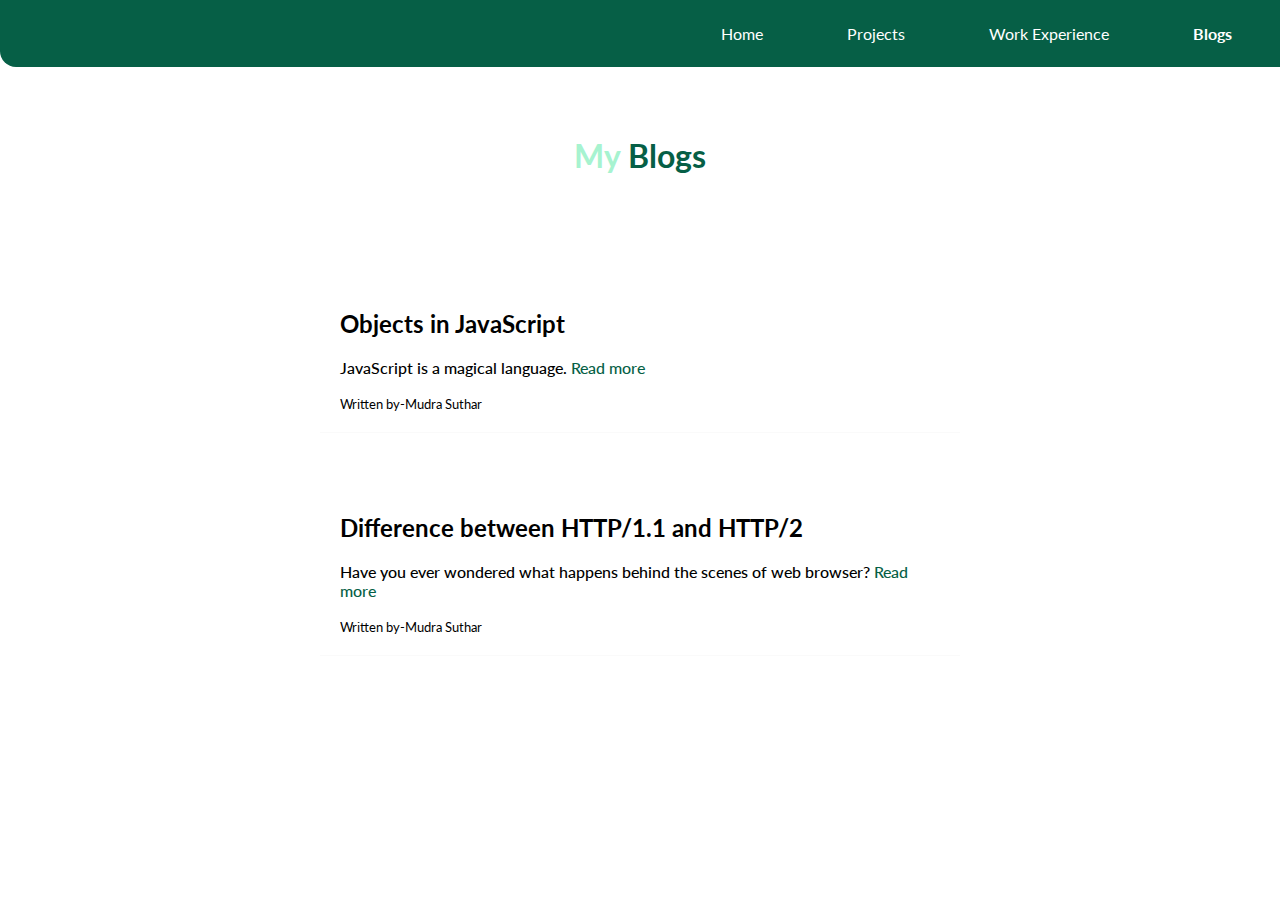
<file: blogs.html>
<!DOCTYPE html>
<html lang="en">

<head>
    <meta charset="UTF-8">
    <meta http-equiv="X-UA-Compatible" content="IE=edge">
    <meta name="viewport" content="width=device-width, initial-scale=1.0">
    <title>Blogs | Mudra Suthar</title>
    <link rel="stylesheet" href="style.css">

</head>

<body>
    <nav class="navigation container">

        <div class="nav-brand"></div>
        <ul class="non-bullet nav-pills">
            <li class="list-item-inline">
                <a class="links " href="\">Home</a>
            </li>

            <li class="list-item-inline">
                <a class="links" href="projects.html">Projects</a>
            </li>
            <li class="list-item-inline">
                <a class="links" href="experience.html">Work Experience</a>
            </li>
            <li class="list-item-inline">
                <a class="links link-active" href="blogs.html">Blogs</a>
            </li>
        </ul>
    </nav>
    <header class="hero">

        <h1 class="hero-heading">My <span style="color:var(--primary-color)">Blogs</span></h1>


    </header>
    <section>
        <div class="blogs-preview">

            <h2>Objects in JavaScript</h2>
            <p> JavaScript is a magical language. <a target="_blank"
                    href="https://medium.com/@mudra.s/objects-in-javascript-60493113ac80">Read more</a></p>
            <small>Written by-Mudra Suthar</small>



        </div>
        <div class="blogs-preview">

            <h2>Difference between HTTP/1.1 and HTTP/2 </h2>
            <p> Have you ever wondered what happens behind the scenes of web browser? <a target="_blank"
                    href="https://medium.com/@mudra.s/difference-between-http-1-1-and-http-2-a6fab4a1a38">Read more</a>
            </p>
            <small>Written by-Mudra Suthar</small>



        </div>

    </section>

</body>

</html>
</file>
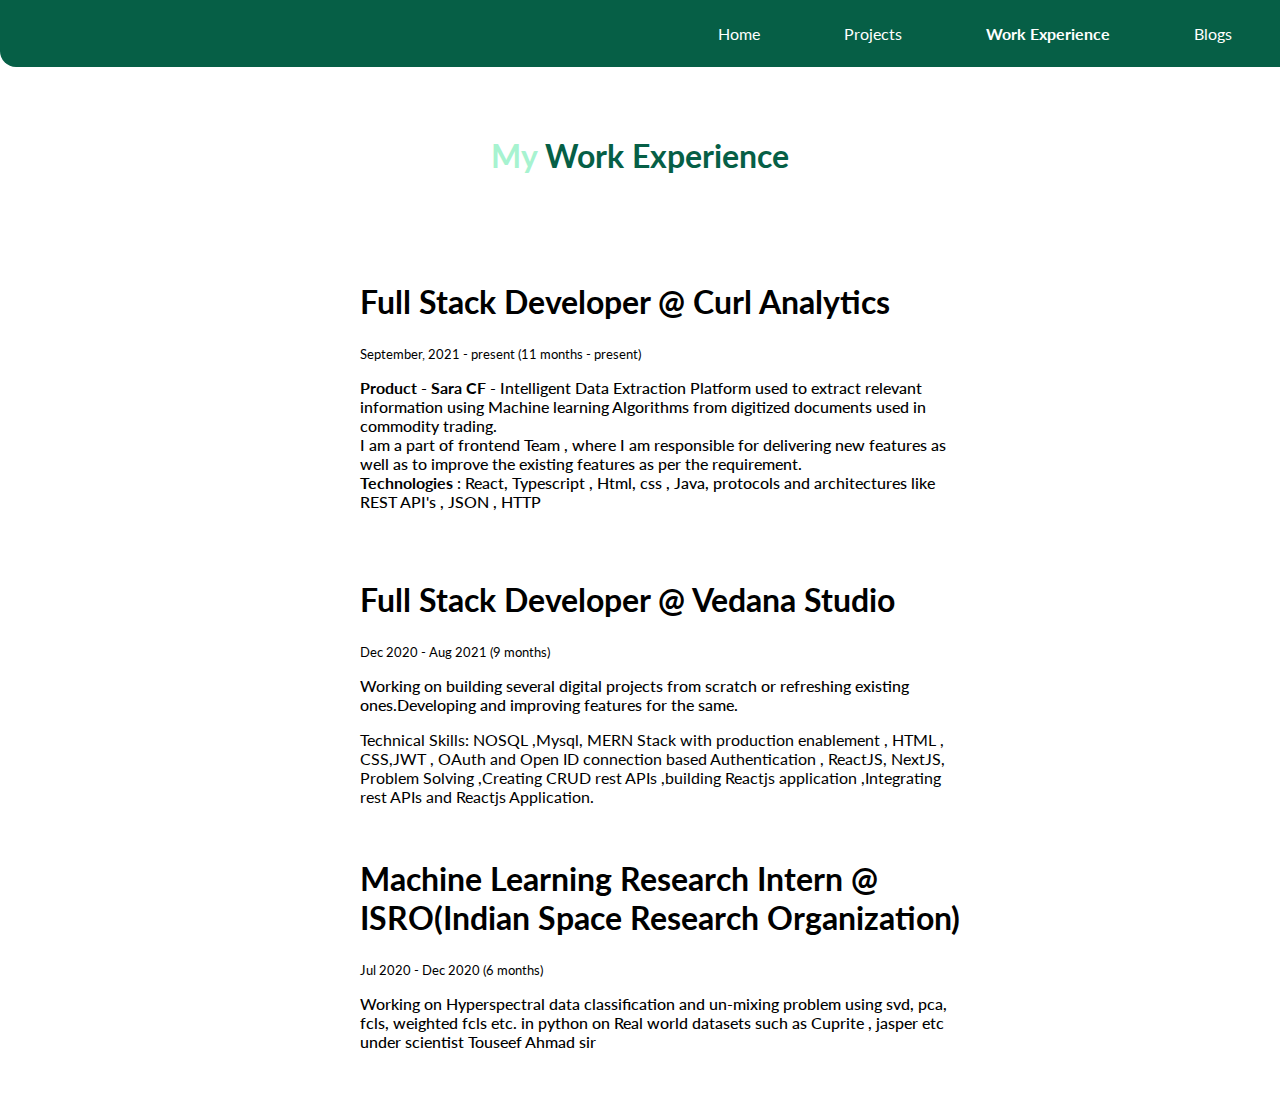
<file: experience.html>
<!DOCTYPE html>
<html lang="en">

<head>
    <meta charset="UTF-8">
    <meta http-equiv="X-UA-Compatible" content="IE=edge">
    <meta name="viewport" content="width=device-width, initial-scale=1.0">
    <title>Work Experience | Mudra Suthar</title>
    <link rel="stylesheet" href="style.css">

</head>

<body>
    <nav class="navigation container">

        <div class="nav-brand"></div>
        <ul class="non-bullet nav-pills">
            <li class="list-item-inline">
                <a class="links " href="\">Home</a>
            </li>

            <li class="list-item-inline">
                <a class="links" href="projects.html">Projects</a>
            </li>
            <li class="list-item-inline">
                <a class="links link-active" href="experience.html">Work Experience</a>
            </li>
            <li class="list-item-inline">
                <a class="links" href="blogs.html">Blogs</a>
            </li>
        </ul>
    </nav>
    <header class="hero">

        <h1 class="hero-heading">My <span style="color:var(--primary-color)">Work Experience</span></h1>


    </header>
    <ul>
        <li>
            <div class="container container-center">
                <h1>Full Stack Developer @ Curl Analytics</h1>
                <small>September, 2021 - present (11 months - present)</small>
                <p><strong>Product - Sara CF</strong> - Intelligent Data Extraction Platform used to extract relevant
                    information using Machine learning Algorithms from digitized documents used in commodity trading.
                    </br>
                    I am a part of frontend Team , where I am responsible for delivering new features as well as to
                    improve the existing features as per the requirement.
                    </br>
                    <strong>Technologies</strong> : React, Typescript , Html, css , Java,
                    protocols and architectures like REST API's , JSON , HTTP
                </p>
            </div>

        </li>
        <li>
            <div class="container container-center">
                <h1>Full Stack Developer @ Vedana Studio</h1>
                <small>Dec 2020 - Aug 2021 (9 months)</small>
                <p>Working on building several digital projects from scratch or refreshing existing ones.Developing and
                    improving features for the same.
                </p>
                Technical Skills:
                NOSQL ,Mysql, MERN Stack with production enablement , HTML , CSS,JWT , OAuth and Open ID
                connection based Authentication , ReactJS, NextJS, Problem Solving ,Creating CRUD rest APIs ,building
                Reactjs application ,Integrating rest APIs and Reactjs Application.
            </div>

        </li>
        <li>
            <div class="container container-center">
                <h1>Machine Learning Research Intern @ ISRO(Indian Space Research Organization)</h1>
                <small>Jul 2020 - Dec 2020 (6 months)</small>
                <p>
                    Working on Hyperspectral data classification and un-mixing problem using svd, pca, fcls,
                    weighted fcls etc. in python on Real world datasets such as Cuprite , jasper etc under scientist
                    Touseef Ahmad sir
                </p>
            </div>

        </li>

    </ul>

</body>

</html>
</file>
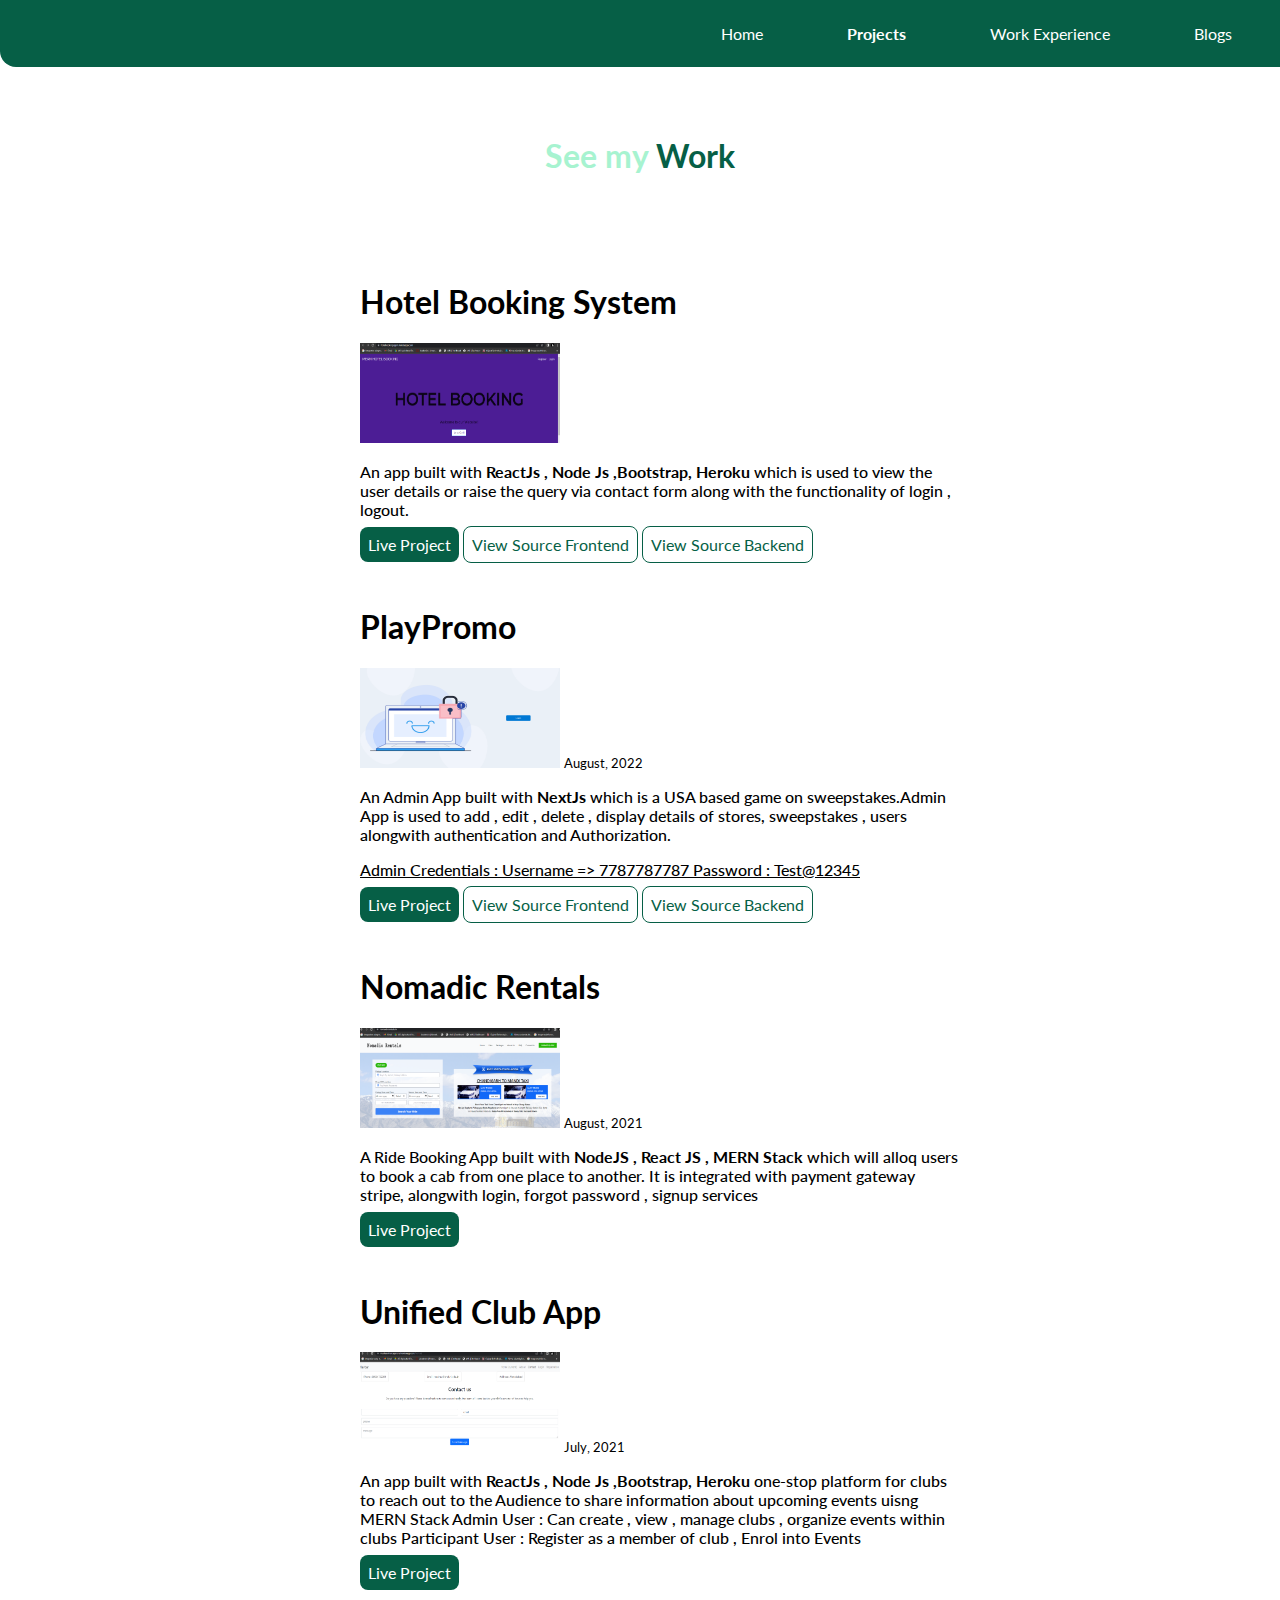
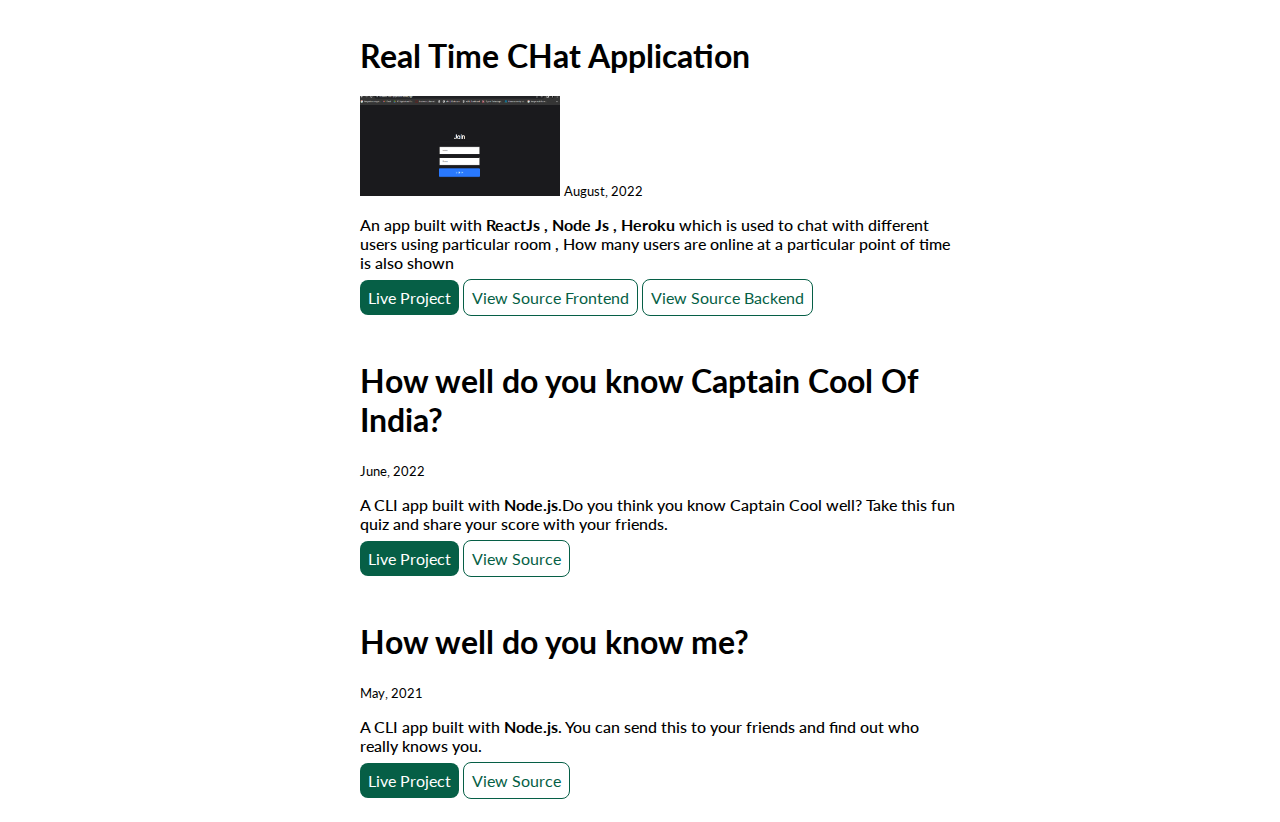
<file: projects.html>
<!DOCTYPE html>
<html lang="en">

<head>
    <meta charset="UTF-8">
    <meta http-equiv="X-UA-Compatible" content="IE=edge">
    <meta name="viewport" content="width=device-width, initial-scale=1.0">
    <title>Projects | Mudra Suthar</title>
    <link rel="stylesheet" href="style.css">
</head>

<body>
    <nav class="navigation container">



        <div class="nav-brand"></div>
        <ul class="non-bullet nav-pills">
            <li class="list-item-inline">
                <a class="links " href="\">Home</a>
            </li>

            <li class="list-item-inline">
                <a class="links link-active" href="projects.html">Projects</a>
            </li>
            <li class="list-item-inline">
                <a class="links " href="experience.html">Work Experience</a>
            </li>
            <li class="list-item-inline">
                <a class="links" href="blogs.html">Blogs</a>
            </li>
        </ul>
    </nav>

    <header class="hero">

        <h1 class="hero-heading">See my <span style="color:var(--primary-color)">Work</span></h1>
    </header>



    <ul>

        <li>
            <div class="container container-center">
                <h1>Hotel Booking System</h1>
                <img class="hero-img" src="images/hotelBooking.png" width="200" height="100">
                <p>An app built with <strong>ReactJs , Node Js ,Bootstrap, Heroku</strong> which is used to view the
                    user details
                    or raise the query via contact form along with the functionality of login , logout. </p>
                <a class="links primary-link" target="_blank"
                    href="https://www.loom.com/embed/4b274f93a2224393a4e6fc6f593c6595">Live
                    Project</a>
                <a class="links secondary-link" target="_blank" href="https://github.com/mudra33/HotelBooking"> View
                    Source Frontend</a>
                <a class="links secondary-link" target="_blank" href="https://github.com/mudra33/HotelBooking"> View
                    Source Backend</a>

            </div>

        </li>

        <li>
            <div class="container container-center">
                <h1>PlayPromo</h1>
                <img class="hero-img" src="images/playpromo.png" width="200" height="100">
                <small>August, 2022</small>
                <p>An Admin App built with <strong>NextJs</strong> which is a USA based game on sweepstakes.Admin App is
                    used to add , edit , delete , display details of stores, sweepstakes , users alongwith
                    authentication and Authorization.</p>
                <p><u>Admin Credentials : Username => 7787787787 Password : Test@12345</u></p>
                <a class="links primary-link" target="_blank" href="https://playpromo.vercel.app/">Live
                    Project</a>
                <a class="links secondary-link" target="_blank" href="https://github.com/mudra33/playpromo"> View
                    Source Frontend</a>
                <a class="links secondary-link" target="_blank" href="https://github.com/mudra33/playpromo"> View
                    Source Backend</a>
            </div>

        </li>
        <li>
            <div class="container container-center">
                <h1>Nomadic Rentals</h1>
                <img class="hero-img" src="images/nomadic.png" width="200" height="100">
                <small>August, 2021</small>
                <p>A Ride Booking App built with <strong>NodeJS , React JS , MERN Stack</strong> which will alloq users
                    to book a cab from one place
                    to another. It is integrated with payment gateway stripe, alongwith login, forgot password , signup
                    services </p>
                <a class="links primary-link" target="_blank"
                    href="https://drive.google.com/file/d/1_MGrjSj59wTk6gF7i3TpJRcFJYYNYiZ7/view">Live Project</a>
                <!-- <a class="links secondary-link" target="_blank" href="https://github.com/mudra33/NomadicRentals"> View
                    Source Frontend </a>
                <a class="links secondary-link" target="_blank" href=""> View
                    Source Backend</a> -->

            </div>

        </li>
        <li>
            <div class="container container-center">
                <h1>Unified Club App</h1>
                <img class="hero-img" src="images/userInfo.png" width="200" height="100">
                <small>July, 2021</small>
                <p>An app built with <strong>ReactJs , Node Js ,Bootstrap, Heroku</strong> one-stop platform for clubs
                    to reach out to the Audience to
                    share information about upcoming events uisng MERN Stack
                    Admin User : Can create , view , manage clubs , organize
                    events within clubs
                    Participant User : Register as a member of club , Enrol into
                    Events </p>
                <!-- <p><u>Credentials : Email => test@gmail.com Password : Test@123</u></p> -->
                <a class="links primary-link" target="_blank" href=" https://unified-vercel.vercel.app/">Live
                    Project</a>
                <!-- <a class="links secondary-link" target="_blank" href="https://github.com/mudra33/mudra-capstone"> View
                    Source Frontend</a>
                <a class="links secondary-link" target="_blank" href="https://github.com/mudra33/mudra-capstone"> View
                    Source Backend</a> -->

            </div>

        </li>



        <li>
            <div class="container container-center">
                <h1>Real Time CHat Application</h1>
                <img class="hero-img" src="images/chat.png" width="200" height="100">
                <small>August, 2022</small>
                <p>An app built with <strong>ReactJs , Node Js , Heroku</strong> which is used to
                    chat with different users using particular room , How many users are online at a particular point of
                    time is also shown</p>
                <a class="links primary-link" target="_blank" href="https://chatapplicationroom.herokuapp.com/">Live
                    Project</a>
                <a class="links secondary-link" target="_blank"
                    href="https://github.com/mudra33/project-chat-application"> View
                    Source Frontend</a>
                <a class="links secondary-link" target="_blank"
                    href="https://github.com/mudra33/project-chat-application"> View
                    Source Backend</a>

            </div>

        </li>

        <li>
            <div class="container container-center">
                <h1>How well do you know Captain Cool Of India?</h1>
                <!-- <img class="hero-img" src="images/playpromo.png" width="200" height="100"> -->
                <small>June, 2022</small>
                <p>A CLI app built with <strong>Node.js</strong>.Do you think you know Captain Cool well? Take this fun
                    quiz and share your score with your friends.</p>
                <a class="links primary-link" target="_blank"
                    href="https://replit.com/@MudraSuthar1/CaptionCoolQuiz?embed=1&output=1">Live Project</a>
                <a class="links secondary-link" target="_blank" href="https://github.com/mudra33/FandomQuiz"> View
                    Source</a>
            </div>

        </li>

        <li>
            <div class="container container-center">
                <h1>How well do you know me?</h1>
                <!-- <img class="hero-img" src="images/playpromo.png" width="200" height="100"> -->
                <small>May, 2021</small>
                <p>A CLI app built with <strong>Node.js</strong>. You can send this to your friends and find out who
                    really knows you. </p>
                <a class="links primary-link" target="_blank"
                    href="https://replit.com/@MudraSuthar1/endGame?embed=1&output=1">Live
                    Project</a>
                <a class="links secondary-link" target="_blank" href="https://github.com/mudra33/FriendsQuiz-mark1.git">
                    View Source</a>
            </div>

        </li>

    </ul>

</body>

</html>
</file>
<file: style.css>
@import url('https://fonts.googleapis.com/css2?family=Lato:wght@300;700&display=swap');


:root {
    --primary-color: #065f46;
    --dark-gray: #a7f3d0;
    --off-white: #ecfdf5;
}


hr {
    margin: 2rem 0rem;
}

body {
    font-family: 'Lato', sans-serif;
    margin: 0px;
}

p {
    font-weight: 500;
}

.container {
    padding: 1rem;

}

.container-center {
    margin: auto;
    max-width: 600px;
}


.skillslink {

    display: flex;
    flex-direction: row;
}

.MuiBox-root css-137hcxr {
    justify-content: space-around;
}




.links {
    box-sizing: border-box;
    text-decoration: none;
    padding: 0.5rem;
    color: white;
    margin-top: 5rem;
    margin-bottom: 1rem;

}

.primary-link {
    background-color: var(--primary-color);
    border-radius: 0.5rem;
    color: white;


}

.secondary-link {
    color: var(--primary-color);
    border-radius: 0.5rem;
    border: 1px solid var(--primary-color);

}

.non-bullet {
    list-style: none;
}

.list-item-inline {
    display: inline;
    padding: 2rem;
}

.navigation {
    background-color: var(--primary-color);
    padding: 0.5rem;
    border-bottom-left-radius: 1rem;
}

.navigation .nav-brand {
    font-weight: bold;
    font-size: 1.1rem;
}

.navigation .link {
    color: white;

}

.navigation .nav-pills {
    text-align: right;
}

.navigation .link-active {
    font-weight: bold;
}


.hero {
    padding: 2rem;
}

.hero .hero-img {
    max-width: 500px;
    margin: auto;
    display: block;
}

.hero .hero-heading {
    text-align: center;
    color: var(--dark-gray);
    padding-top: 1rem;
}

.section {
    padding: 2rem;
}

.section h1 {
    text-align: center;

}

.ow {
    background-color: var(--off-white);
}

.dm {
    background-color: var(--dark-gray);
}


footer {
    background-color: var(--primary-color);
    padding: 2rem 1rem;
    text-align: center;
    color: white;
    border-top-right-radius: 1rem;
}


.footer .links {
    color: white;
    font-size: 1.2rem;


}

.footer .links :hover {
    color: black;
}

.footer ul {
    padding-inline-start: 0px;

}

.footer .footer-header {
    font-weight: bold;
    font-size: large;
}

ul {
    list-style-type: none;
}

.blogs-preview {
    border-bottom: 1px solid #fafafa;
    padding: 2rem;
    max-width: 600px;
    margin: 40px auto;
    padding: 20px;



}

.blogs-preview:hover {
    box-shadow: 1px 3px 5px rgba(0, 0, 0, 1);

}

.blogs-preview a {
    text-decoration: none;
    color: var(--primary-color);


}

@media all and (max-width:480px) {
    .list-item-inline {
        display: block;
    }

    .hero .hero-img {
        max-width: 300px;
        margin: auto;
    }
}
</file>
